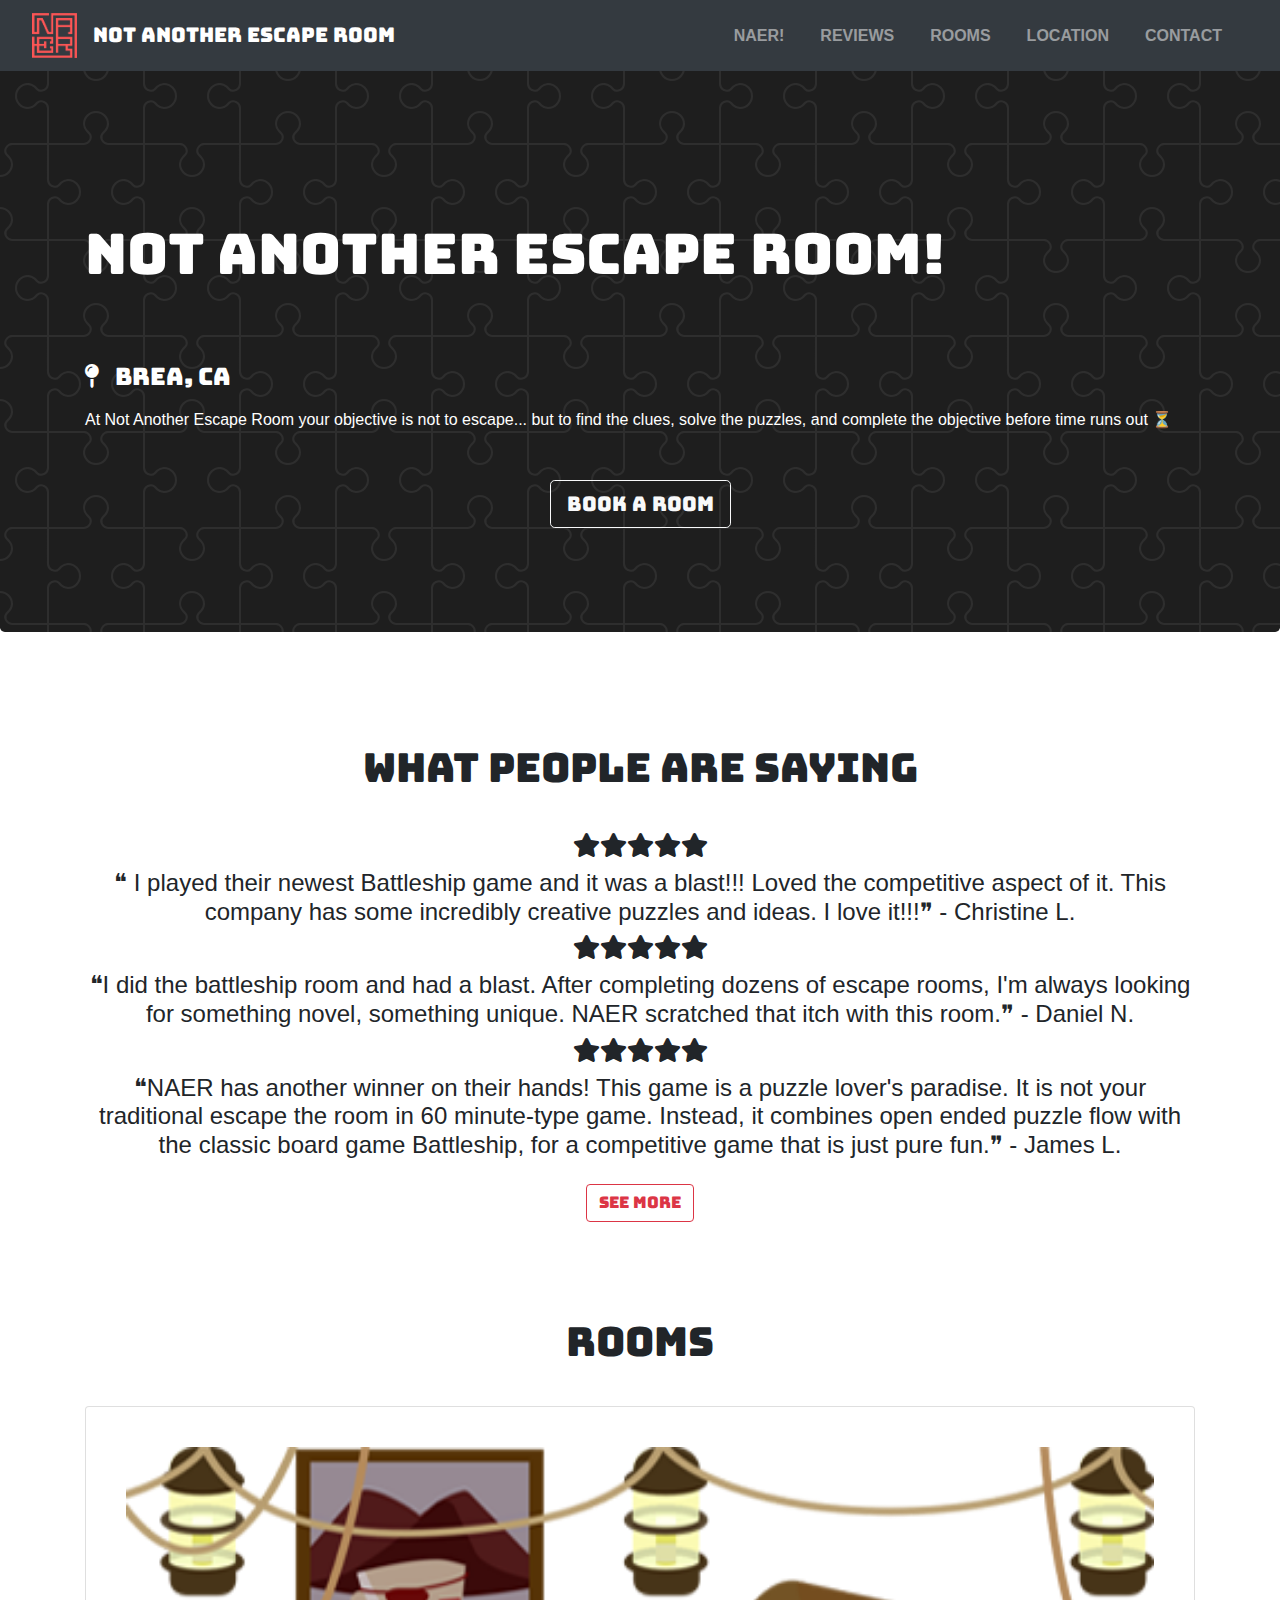
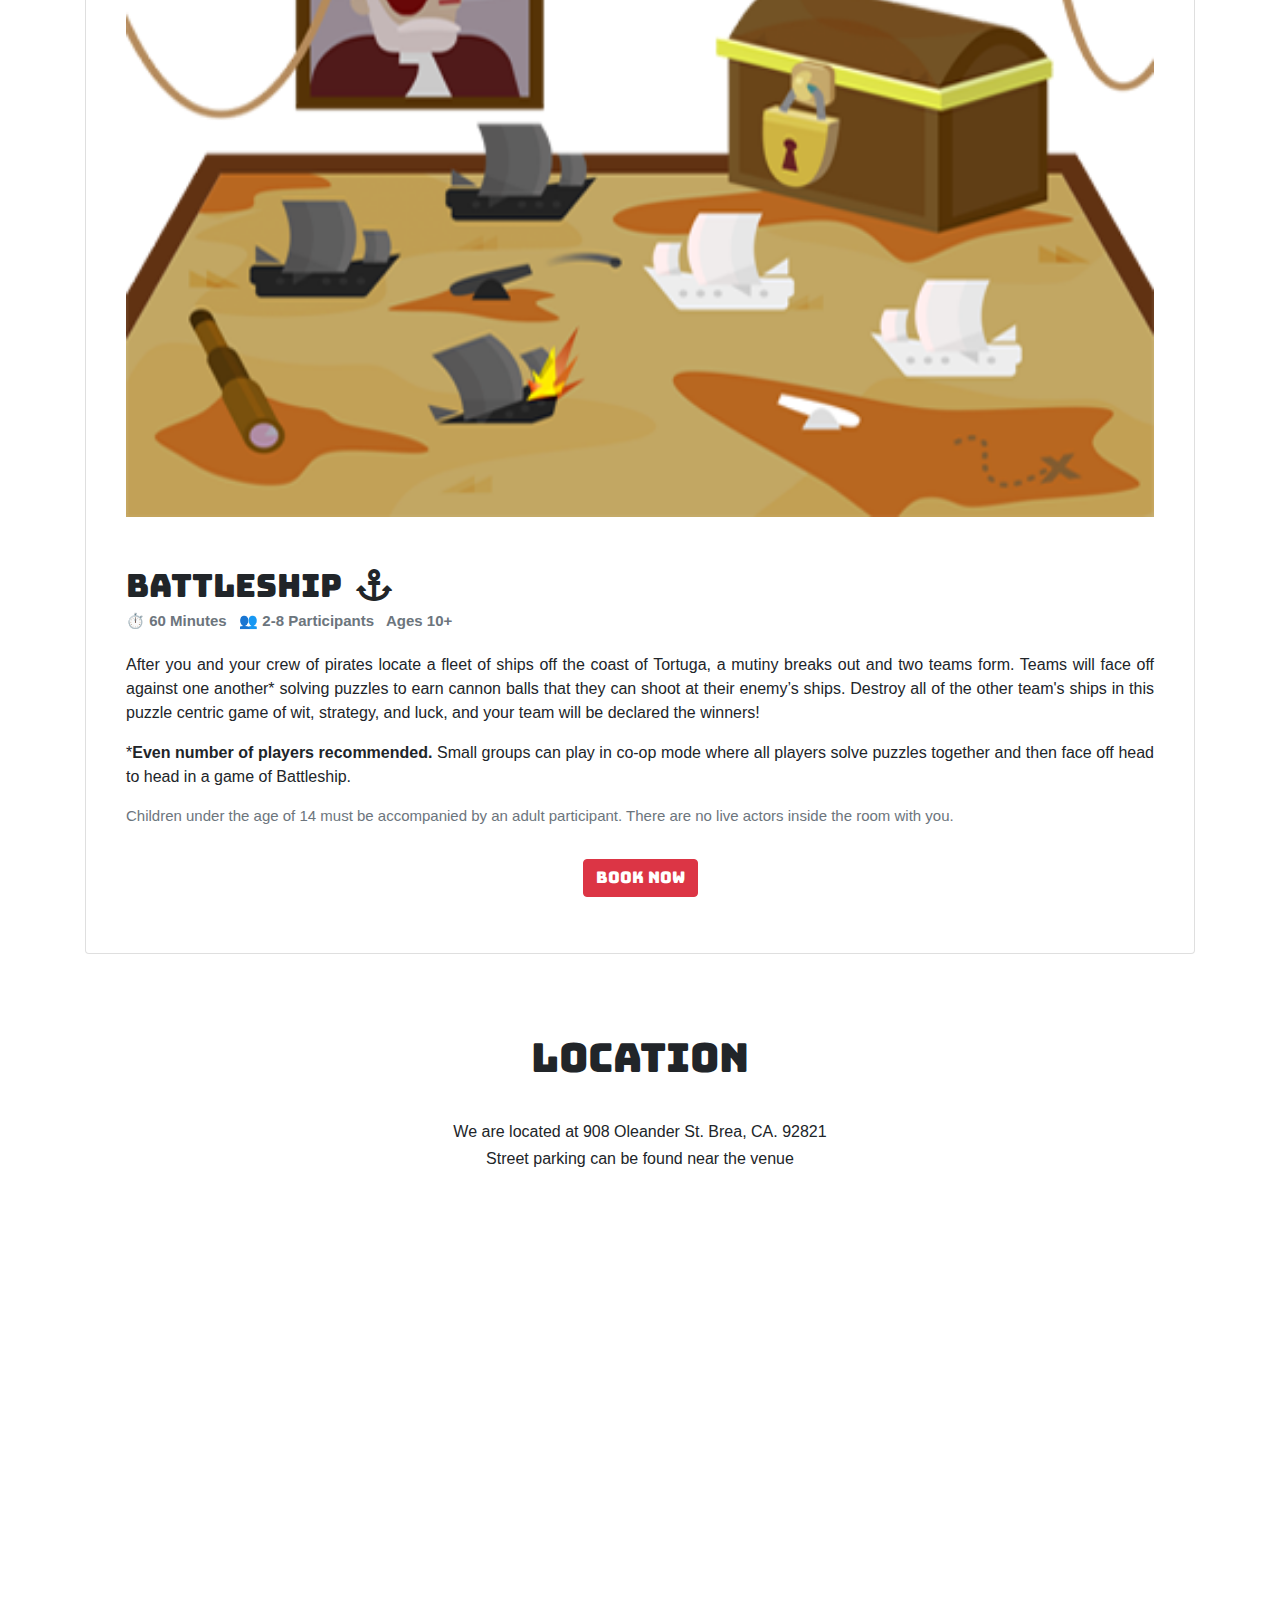
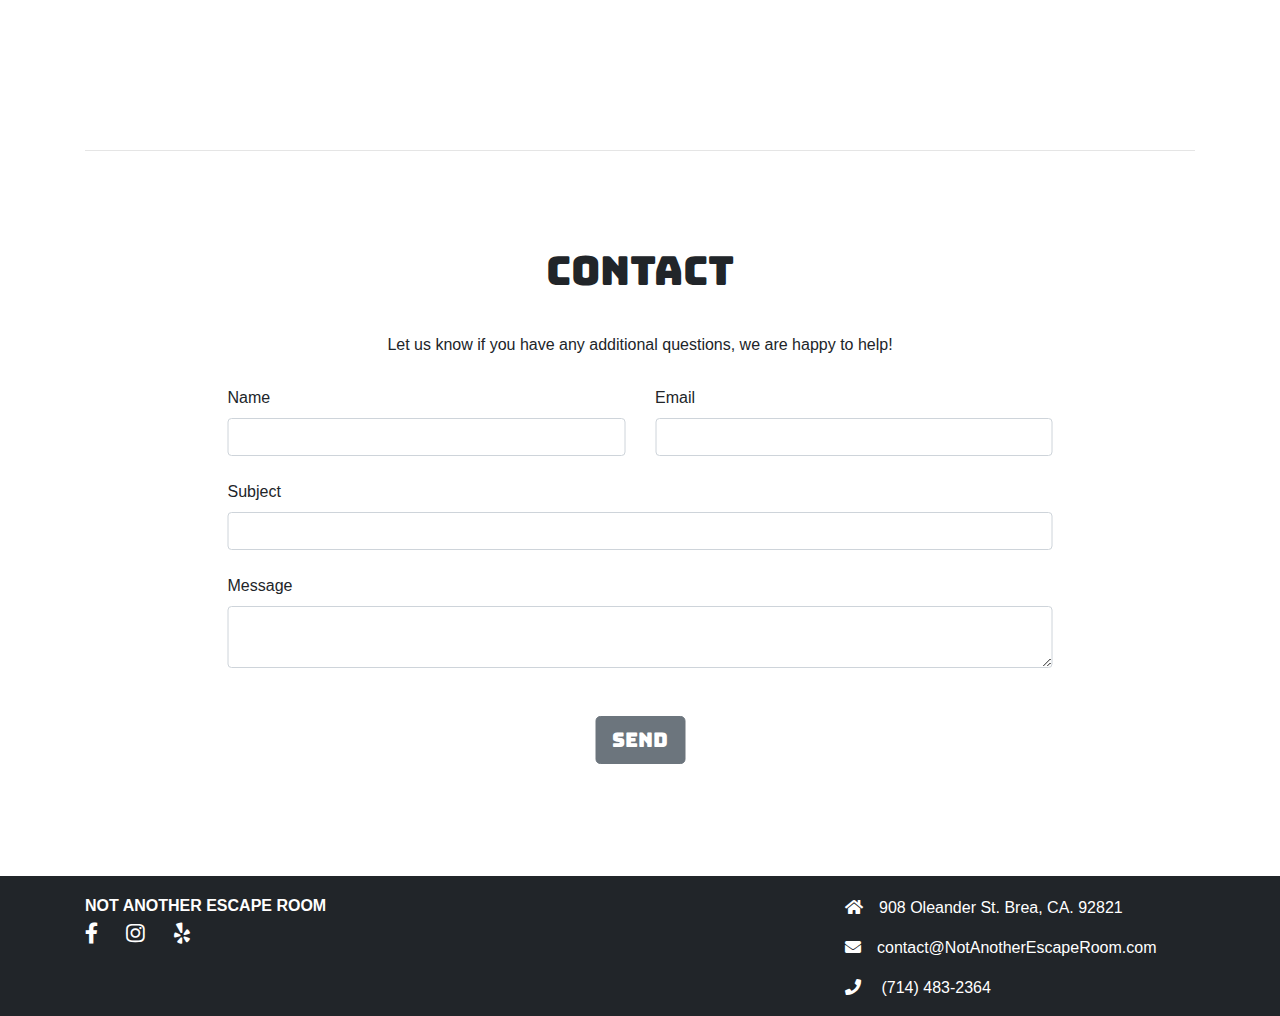
<file: index.html>
<!DOCTYPE html>
<html>
<head>

<!-- Google Tag Manager -->
<script>(function(w,d,s,l,i){w[l]=w[l]||[];w[l].push({'gtm.start':
new Date().getTime(),event:'gtm.js'});var f=d.getElementsByTagName(s)[0],
j=d.createElement(s),dl=l!='dataLayer'?'&l='+l:'';j.async=true;j.src=
'https://www.googletagmanager.com/gtm.js?id='+i+dl;f.parentNode.insertBefore(j,f);
})(window,document,'script','dataLayer','GTM-NTZ66MQ');</script>
<!-- End Google Tag Manager -->

<meta name="viewport" content="width=device-width; initial-scale=1.0; maximum-scale=1.0; user-scalable=0;">
  <link rel="stylesheet" href="https://stackpath.bootstrapcdn.com/bootstrap/4.3.1/css/bootstrap.min.css" integrity="sha384-ggOyR0iXCbMQv3Xipma34MD+dH/1fQ784/j6cY/iJTQUOhcWr7x9JvoRxT2MZw1T" crossorigin="anonymous">
<link rel = "stylesheet" href = "https://cdnjs.cloudflare.com/ajax/libs/font-awesome/5.10.2/css/all.css">
  <link rel = "stylesheet" href = "css/style.css">
  <link rel="icon" href="img/logo.png">
  <link href="https://fonts.googleapis.com/css?family=Bungee&display=swap" rel="stylesheet">

  <title>Not Another Escape Room | Escape Room | Brea | California</title>
</head>
<body>

<!-- Google Tag Manager (noscript) -->
<noscript><iframe src="https://www.googletagmanager.com/ns.html?id=GTM-NTZ66MQ"
height="0" width="0" style="display:none;visibility:hidden"></iframe></noscript>
<!-- End Google Tag Manager (noscript) -->

  <nav class="navbar navbar-expand-md navbar-dark fixed-top bg-dark">
      <a class="navbar-brand" href="#"><img class = "ml-3 logo" src = "img/logo.png"><h2 class = "nav-txt text-white">NOT ANOTHER ESCAPE ROOM</a> </h2>
      <button class="navbar-toggler" type="button" data-toggle="collapse" data-target="#navbar" aria-controls="navbarsExampleDefault" aria-expanded="false" aria-label="Toggle navigation">
      <span class="navbar-toggler-icon"></span>
    </button>

      <div class="collapse navbar-collapse" id = "navbar">
          <ul class="navbar-nav ml-auto mr-4">
              <li class="nav-item" >
                  <a class="nav-link"href="#">NAER!</a>
              </li>
              <li class="nav-item">
                  <a class="nav-link" href = "#reviews">REVIEWS</a>
              </li>
              <li class="nav-item">
                  <a class="nav-link" href="#rooms">ROOMS</a>
              </li>
              <li class="nav-item">
                  <a class="nav-link" href="#location">LOCATION</a>
              </li>
              <li class="nav-item">
                  <a class="nav-link" href="#contact">CONTACT</a>
              </li>

          </ul>
      </div>
  </nav>




    <main role="main">

        <!-- Main jumbotron for a primary marketing message or call to action -->
        <div class = "jumbotron">
            <div class="container">
                <h1 class="display-4 heading1" id ="#">Not Another Escape Room!</h1>
              <h4 class = "heading1"><i class="fas fa-map-pin mr-3"></i>Brea, CA</h4>
                <p class = "mt-3 mb-5">At Not Another Escape Room your objective is not to escape... but to find
the clues, solve the puzzles, and complete the objective before time runs out &#9203;</p>
<div class="row justify-content-center">

<div class="row justify-content-center">



                <p><a class="btn btn-outline-light btn-lg mb-4" href="#rooms" role="button">BOOK A ROOM</a></p>
              </div>
            </div>
        </div>
</div>


<div class = "container">
          <h1 class="subh1 text-center" id = "reviews">WHAT PEOPLE ARE SAYING</h1>
	  <h4 class="text-center"><i class="fas fa-star"></i><i class="fas fa-star"></i><i class="fas fa-star"></i><i class="fas fa-star"></i><i class="fas fa-star"></i></h4>
          <h4 class="text-center">&#10077; I played their newest Battleship game and it was a blast!!! Loved the competitive aspect of it. This company has some incredibly creative puzzles and ideas. I love it!!!&#10078;  - Christine L. </h4>

	<h4 class="text-center"><i class="fas fa-star"></i><i class="fas fa-star"></i><i class="fas fa-star"></i><i class="fas fa-star"></i><i class="fas fa-star"></i></h4>
        <h4 class="text-center">&#10077;I did the battleship room and had a blast. After completing dozens of escape rooms, I'm always looking for something novel, something unique. NAER scratched that itch with this room.&#10078;  - Daniel N. </h4>

	<h4 class="text-center"><i class="fas fa-star"></i><i class="fas fa-star"></i><i class="fas fa-star"></i><i class="fas fa-star"></i><i class="fas fa-star"></i></h4>
        <h4 class="text-center">&#10077;NAER has another winner on their hands! This game is a puzzle lover's paradise. It is not your traditional escape the room in 60 minute-type game. Instead, it combines open ended puzzle flow with the classic board game Battleship, for a competitive game that is just pure fun.&#10078;  - James L. </h4>

	<p class = "card-btn"><a class="btn btn-outline-danger" href="https://www.yelp.com/biz/not-another-escape-room-brea-2?osq=not+another+escape+room" role="button">SEE MORE</a></p>


</div>



<div class="container" >
            <!-- Example row of columns -->

            <h1 class="subh1 text-center" id ="rooms">ROOMS</h1>
            <div class="row">

          <div class="col-md">
          <div class="card">
      <div class="card-body">

      <img src="img/BS.png" width=100% height=100%>
      <h2 class = "card-title" style="padding-top:50px">Battleship &nbsp;<i class="fas fa-anchor"></i></h2>
      <h6 class="card-subtitle mb-2 text-muted">&#9201; 60 Minutes &nbsp; &#128101; 2-8 Participants &nbsp; Ages 10+</h6>

      <p class = "pbody"> After you and your crew of pirates locate a fleet of ships off the coast of Tortuga, a mutiny breaks out and two teams form. Teams will face off against one another* solving puzzles to earn cannon balls that they can shoot at their enemy’s ships. Destroy all of the other team's ships in this puzzle centric game of wit, strategy, and luck, and your team will be declared the winners!
</p>
        <p class = "pbody">  *<b>Even number of players recommended.</b> Small groups can play in co-op mode where all players solve puzzles together and then face off head to head in a game of Battleship.
      </p>
      <p class = "note pbody text-muted">
      Children under the age of 14 must be accompanied by an adult participant. There are no live actors inside the room with you. </p>



      <p class = "card-btn"><a class="btn btn-danger" href="studio.html" role="button">BOOK NOW</a></p>

      </div>
      </div>
      </div>

      
          </div>
        </div> <!-- /container -->




        <div class = "container">
          <h1 class="subh1 text-center" id = "location">LOCATION</h1>
          <h6 class="text-center">We are located at 908 Oleander St. Brea, CA. 92821</h6>
    <h6 class="text-center mb-4">Street parking can be found near the venue</h6>

          <iframe src="https://www.google.com/maps/embed?pb=!1m18!1m12!1m3!1d3310.9471936845216!2d-117.91425468517455!3d33.91675863230591!2m3!1f0!2f0!3f0!3m2!1i1024!2i768!4f13.1!3m3!1m2!1s0x80dcd5d98fd4ae6f%3A0x8f37db009e73a913!2sNot%20Another%20Escape%20Room!5e0!3m2!1sen!2sus!4v1567489874671!5m2!1sen!2sus" width="100%" height="450" frameborder="0" style="border:0;" allowfullscreen=""></iframe>

<hr>
</div>


        <div class = "container">


          <!-- Example row of columns -->

          <h1 class="subh1 text-center" id = "contact">CONTACT</h1>
          <h6 class="text-center w-responsive mx-auto">Let us know if you have any additional questions, we are happy to help!</h6>
          <div class="row">
            <div class="centering col-md-9">
            <form id="contact-form" name="contact-form" action="https://formspree.io/contact@notanotherescaperoom.com" method="POST">

                <!--Grid row-->
                <div class="row">

                    <!--Grid column-->
                    <div class="col-md-6">
                        <div class="md-form mb-0">
                          <label for="name" class="mt-4">Name</label>
                            <input type="text" id="name" name="name" class="form-control">

                        </div>
                    </div>
                    <!--Grid column-->

                    <!--Grid column-->
                    <div class="col-md-6">
                        <div class="md-form mb-0">
                          <label for="email" class="mt-4">Email</label>
                            <input type="text" id="email" name="email" class="form-control">

                        </div>
                    </div>
                    <!--Grid column-->

                </div>
                <!--Grid row-->

                <!--Grid row-->
                <div class="row">
                    <div class="col-md-12">
                        <div class="md-form mb-0">
                          <label for="subject" class="mt-4">Subject</label>
                            <input type="text" id="subject" name="subject" class="form-control">

                        </div>
                    </div>
                </div>
                <!--Grid row-->

                <!--Grid row-->
                <div class="row">

                    <!--Grid column-->
                    <div class="col-md-12">

                        <div class="md-form">
                          <label for="message" class ="mt-4">Message</label>
                            <textarea type="text" id="message" name="message" rows="2" class="form-control md-textarea"></textarea>

                        </div>

                    </div>
                </div>
                <!--Grid row-->

            </form>

            <div class="text-center mt-5">
                <a class="btn btn-secondary btn-lg text-white" onclick="document.getElementById('contact-form').submit();">Send</a>
            </div>
            <div class="status"></div>
        </div>

    </div>


          </div>





        </div>




        <!-- Footer -->
        <footer class="page-footer font-small">



          <!-- Footer Links -->
          <div class="container text-center text-md-left">

            <!-- Grid row -->
            <div class="row">

              <!-- Grid column -->
              <div class="col-md-3">
                <h6 class="text-uppercase font-weight-bold text-white">NOT ANOTHER ESCAPE ROOM</h6>
                                    <!-- Facebook -->
                                    <a href = "https://www.facebook.com/NAEscapeRoom">
                                      <i class="fab fa-facebook-f fa-lg text-white mr-4"> </i>
                                    </a>
                                    <!--Instagram-->
                                    <a href = "https://instagram.com/NAEscapeRoom">
                                      <i class="fab fa-instagram fa-lg text-white "> </i>
                                    </a>
                                    <!--Yelp-->
                                    <a href = "https://www.yelp.com/biz/not-another-escape-room-brea-2">
                                      <i class="fab fa-yelp fa-lg text-white ml-4"> </i>
                                    </a>
              </div>


              <div class="col-md-3">
              </div>
              <div class="col-md-2">
              </div>


              <div class="col-md-4 ">
                <p class = "text-white"><a href = "https://www.google.com/maps/place/Not+Another+Escape+Room/@33.9167586,-117.9142547,17z/data=!3m1!4b1!4m5!3m4!1s0x80dcd5d98fd4ae6f:0x8f37db009e73a913!8m2!3d33.9167542!4d-117.912066">
                  <i class="fas fa-home mr-3 text-white ">
                  </i>908 Oleander St. Brea, CA. 92821</a></p>
                <p class = "text-white"><a href = "mailto:contact@NotAnotherEscapeRoom.com">
                  <i class="fas fa-envelope mr-3 text-white "></i>contact@NotAnotherEscapeRoom.com</a></p>
                <p class = "text-white"><a href = "tel:7143320697">
                  <i class="fas fa-phone mr-3 text-white "></i> (714) 483-2364</a></p>
              </div>
            </div>
          </div>
        </footer>
    </main>



<script src="https://code.jquery.com/jquery-3.3.1.slim.min.js" integrity="sha384-q8i/X+965DzO0rT7abK41JStQIAqVgRVzpbzo5smXKp4YfRvH+8abtTE1Pi6jizo" crossorigin="anonymous"></script>
<script src="https://cdnjs.cloudflare.com/ajax/libs/popper.js/1.14.7/umd/popper.min.js" integrity="sha384-UO2eT0CpHqdSJQ6hJty5KVphtPhzWj9WO1clHTMGa3JDZwrnQq4sF86dIHNDz0W1" crossorigin="anonymous"></script>
<script src="https://stackpath.bootstrapcdn.com/bootstrap/4.3.1/js/bootstrap.min.js" integrity="sha384-JjSmVgyd0p3pXB1rRibZUAYoIIy6OrQ6VrjIEaFf/nJGzIxFDsf4x0xIM+B07jRM" crossorigin="anonymous"></script>
<script src="js/changes.js"></script>
</body>
</html>
</file>
<file: css/style.css>
@media only screen and (max-width: 600px) {
/*For mobile*/
.jumbotron {
  min-height: 300px;
  background-color: #1e1e1e;
  background-image: url("data:image/svg+xml,%3Csvg xmlns='http://www.w3.org/2000/svg' width='192' height='192' viewBox='0 0 192 192'%3E%3Cpath fill='%23454545' fill-opacity='0.4' d='M192 15v2a11 11 0 0 0-11 11c0 1.94 1.16 4.75 2.53 6.11l2.36 2.36a6.93 6.93 0 0 1 1.22 7.56l-.43.84a8.08 8.08 0 0 1-6.66 4.13H145v35.02a6.1 6.1 0 0 0 3.03 4.87l.84.43c1.58.79 4 .4 5.24-.85l2.36-2.36a12.04 12.04 0 0 1 7.51-3.11 13 13 0 1 1 .02 26 12 12 0 0 1-7.53-3.11l-2.36-2.36a4.93 4.93 0 0 0-5.24-.85l-.84.43a6.1 6.1 0 0 0-3.03 4.87V143h35.02a8.08 8.08 0 0 1 6.66 4.13l.43.84a6.91 6.91 0 0 1-1.22 7.56l-2.36 2.36A10.06 10.06 0 0 0 181 164a11 11 0 0 0 11 11v2a13 13 0 0 1-13-13 12 12 0 0 1 3.11-7.53l2.36-2.36a4.93 4.93 0 0 0 .85-5.24l-.43-.84a6.1 6.1 0 0 0-4.87-3.03H145v35.02a8.08 8.08 0 0 1-4.13 6.66l-.84.43a6.91 6.91 0 0 1-7.56-1.22l-2.36-2.36A10.06 10.06 0 0 0 124 181a11 11 0 0 0-11 11h-2a13 13 0 0 1 13-13c2.47 0 5.79 1.37 7.53 3.11l2.36 2.36a4.94 4.94 0 0 0 5.24.85l.84-.43a6.1 6.1 0 0 0 3.03-4.87V145h-35.02a8.08 8.08 0 0 1-6.66-4.13l-.43-.84a6.91 6.91 0 0 1 1.22-7.56l2.36-2.36A10.06 10.06 0 0 0 107 124a11 11 0 0 0-22 0c0 1.94 1.16 4.75 2.53 6.11l2.36 2.36a6.93 6.93 0 0 1 1.22 7.56l-.43.84a8.08 8.08 0 0 1-6.66 4.13H49v35.02a6.1 6.1 0 0 0 3.03 4.87l.84.43c1.58.79 4 .4 5.24-.85l2.36-2.36a12.04 12.04 0 0 1 7.51-3.11A13 13 0 0 1 81 192h-2a11 11 0 0 0-11-11c-1.94 0-4.75 1.16-6.11 2.53l-2.36 2.36a6.93 6.93 0 0 1-7.56 1.22l-.84-.43a8.08 8.08 0 0 1-4.13-6.66V145H11.98a6.1 6.1 0 0 0-4.87 3.03l-.43.84c-.79 1.58-.4 4 .85 5.24l2.36 2.36a12.04 12.04 0 0 1 3.11 7.51A13 13 0 0 1 0 177v-2a11 11 0 0 0 11-11c0-1.94-1.16-4.75-2.53-6.11l-2.36-2.36a6.93 6.93 0 0 1-1.22-7.56l.43-.84a8.08 8.08 0 0 1 6.66-4.13H47v-35.02a6.1 6.1 0 0 0-3.03-4.87l-.84-.43c-1.59-.8-4-.4-5.24.85l-2.36 2.36A12 12 0 0 1 28 109a13 13 0 1 1 0-26c2.47 0 5.79 1.37 7.53 3.11l2.36 2.36a4.94 4.94 0 0 0 5.24.85l.84-.43A6.1 6.1 0 0 0 47 84.02V49H11.98a8.08 8.08 0 0 1-6.66-4.13l-.43-.84a6.91 6.91 0 0 1 1.22-7.56l2.36-2.36A10.06 10.06 0 0 0 11 28 11 11 0 0 0 0 17v-2a13 13 0 0 1 13 13c0 2.47-1.37 5.79-3.11 7.53l-2.36 2.36a4.94 4.94 0 0 0-.85 5.24l.43.84A6.1 6.1 0 0 0 11.98 47H47V11.98a8.08 8.08 0 0 1 4.13-6.66l.84-.43a6.91 6.91 0 0 1 7.56 1.22l2.36 2.36A10.06 10.06 0 0 0 68 11 11 11 0 0 0 79 0h2a13 13 0 0 1-13 13 12 12 0 0 1-7.53-3.11l-2.36-2.36a4.93 4.93 0 0 0-5.24-.85l-.84.43A6.1 6.1 0 0 0 49 11.98V47h35.02a8.08 8.08 0 0 1 6.66 4.13l.43.84a6.91 6.91 0 0 1-1.22 7.56l-2.36 2.36A10.06 10.06 0 0 0 85 68a11 11 0 0 0 22 0c0-1.94-1.16-4.75-2.53-6.11l-2.36-2.36a6.93 6.93 0 0 1-1.22-7.56l.43-.84a8.08 8.08 0 0 1 6.66-4.13H143V11.98a6.1 6.1 0 0 0-3.03-4.87l-.84-.43c-1.59-.8-4-.4-5.24.85l-2.36 2.36A12 12 0 0 1 124 13a13 13 0 0 1-13-13h2a11 11 0 0 0 11 11c1.94 0 4.75-1.16 6.11-2.53l2.36-2.36a6.93 6.93 0 0 1 7.56-1.22l.84.43a8.08 8.08 0 0 1 4.13 6.66V47h35.02a6.1 6.1 0 0 0 4.87-3.03l.43-.84c.8-1.59.4-4-.85-5.24l-2.36-2.36A12 12 0 0 1 179 28a13 13 0 0 1 13-13zM84.02 143a6.1 6.1 0 0 0 4.87-3.03l.43-.84c.8-1.59.4-4-.85-5.24l-2.36-2.36A12 12 0 0 1 83 124a13 13 0 1 1 26 0c0 2.47-1.37 5.79-3.11 7.53l-2.36 2.36a4.94 4.94 0 0 0-.85 5.24l.43.84a6.1 6.1 0 0 0 4.87 3.03H143v-35.02a8.08 8.08 0 0 1 4.13-6.66l.84-.43a6.91 6.91 0 0 1 7.56 1.22l2.36 2.36A10.06 10.06 0 0 0 164 107a11 11 0 0 0 0-22c-1.94 0-4.75 1.16-6.11 2.53l-2.36 2.36a6.93 6.93 0 0 1-7.56 1.22l-.84-.43a8.08 8.08 0 0 1-4.13-6.66V49h-35.02a6.1 6.1 0 0 0-4.87 3.03l-.43.84c-.79 1.58-.4 4 .85 5.24l2.36 2.36a12.04 12.04 0 0 1 3.11 7.51A13 13 0 1 1 83 68a12 12 0 0 1 3.11-7.53l2.36-2.36a4.93 4.93 0 0 0 .85-5.24l-.43-.84A6.1 6.1 0 0 0 84.02 49H49v35.02a8.08 8.08 0 0 1-4.13 6.66l-.84.43a6.91 6.91 0 0 1-7.56-1.22l-2.36-2.36A10.06 10.06 0 0 0 28 85a11 11 0 0 0 0 22c1.94 0 4.75-1.16 6.11-2.53l2.36-2.36a6.93 6.93 0 0 1 7.56-1.22l.84.43a8.08 8.08 0 0 1 4.13 6.66V143h35.02z'%3E%3C/path%3E%3C/svg%3E");
}
.jumbotron p {
color:#fff;
}

.navbar-brand {
    margin-right: .4em;
    font-size: 15px;
}
.ml-3{
  margin-left: 0 !important;
}

.navbar-nav > li{
  padding-left:10px;
  padding-right:10px;
}

hr{
  margin-top:100px;
}
.heading1{
  color:#fff;
  padding-top:2.8em;
  font-size:2em;
  font-family: 'Bungee', serif;
}

h4{
font-size:1.2em !important;
}

.logo{
  height:45px;
  width:45px;
}

.subh1{
  padding-top:2em;
  margin-bottom:1em;
  font-family: 'Bungee', serif;
}

.btn{
  font-family: 'Bungee', serif;
}

h2{
    font-family: 'Bungee', serif;
}

.pbody{
  text-align: justify;
}

.deal{
  color:#EE6A67;
  font-size:15px;
}

.card{
  width:unset;
}

.card-body{
  padding:40px;
}

.card-subtitle{
  padding-bottom: 1em;
  font-size:11px;
  font-weight: 600;
}

.card-btn{
  padding-top:1em;
  text-align:center;
}

.nav-link{
font-weight: 700;
}

.note {
font-size:15px;
}

footer{
  background:#212529;
  margin-top: 7em;
}

footer .col-md-3{
  margin-top:20px;
}
footer .col-md-4{
  margin-top:20px;
}

footer a  { color:white;  text-decoration: none;}
footer a:hover { color:white; text-decoration: none; }
footer .nav a { color:white; text-decoration: none;}

/*form stuff*/
.centering{
 position: relative;
 left: 50%;
  transform: translate(-50%);
}
}

@media only screen and (min-width: 768px) {
  /* For desktop: */
  .jumbotron {
    min-height: 300px;
    background-color: #1e1e1e;
    background-image: url("data:image/svg+xml,%3Csvg xmlns='http://www.w3.org/2000/svg' width='192' height='192' viewBox='0 0 192 192'%3E%3Cpath fill='%23454545' fill-opacity='0.4' d='M192 15v2a11 11 0 0 0-11 11c0 1.94 1.16 4.75 2.53 6.11l2.36 2.36a6.93 6.93 0 0 1 1.22 7.56l-.43.84a8.08 8.08 0 0 1-6.66 4.13H145v35.02a6.1 6.1 0 0 0 3.03 4.87l.84.43c1.58.79 4 .4 5.24-.85l2.36-2.36a12.04 12.04 0 0 1 7.51-3.11 13 13 0 1 1 .02 26 12 12 0 0 1-7.53-3.11l-2.36-2.36a4.93 4.93 0 0 0-5.24-.85l-.84.43a6.1 6.1 0 0 0-3.03 4.87V143h35.02a8.08 8.08 0 0 1 6.66 4.13l.43.84a6.91 6.91 0 0 1-1.22 7.56l-2.36 2.36A10.06 10.06 0 0 0 181 164a11 11 0 0 0 11 11v2a13 13 0 0 1-13-13 12 12 0 0 1 3.11-7.53l2.36-2.36a4.93 4.93 0 0 0 .85-5.24l-.43-.84a6.1 6.1 0 0 0-4.87-3.03H145v35.02a8.08 8.08 0 0 1-4.13 6.66l-.84.43a6.91 6.91 0 0 1-7.56-1.22l-2.36-2.36A10.06 10.06 0 0 0 124 181a11 11 0 0 0-11 11h-2a13 13 0 0 1 13-13c2.47 0 5.79 1.37 7.53 3.11l2.36 2.36a4.94 4.94 0 0 0 5.24.85l.84-.43a6.1 6.1 0 0 0 3.03-4.87V145h-35.02a8.08 8.08 0 0 1-6.66-4.13l-.43-.84a6.91 6.91 0 0 1 1.22-7.56l2.36-2.36A10.06 10.06 0 0 0 107 124a11 11 0 0 0-22 0c0 1.94 1.16 4.75 2.53 6.11l2.36 2.36a6.93 6.93 0 0 1 1.22 7.56l-.43.84a8.08 8.08 0 0 1-6.66 4.13H49v35.02a6.1 6.1 0 0 0 3.03 4.87l.84.43c1.58.79 4 .4 5.24-.85l2.36-2.36a12.04 12.04 0 0 1 7.51-3.11A13 13 0 0 1 81 192h-2a11 11 0 0 0-11-11c-1.94 0-4.75 1.16-6.11 2.53l-2.36 2.36a6.93 6.93 0 0 1-7.56 1.22l-.84-.43a8.08 8.08 0 0 1-4.13-6.66V145H11.98a6.1 6.1 0 0 0-4.87 3.03l-.43.84c-.79 1.58-.4 4 .85 5.24l2.36 2.36a12.04 12.04 0 0 1 3.11 7.51A13 13 0 0 1 0 177v-2a11 11 0 0 0 11-11c0-1.94-1.16-4.75-2.53-6.11l-2.36-2.36a6.93 6.93 0 0 1-1.22-7.56l.43-.84a8.08 8.08 0 0 1 6.66-4.13H47v-35.02a6.1 6.1 0 0 0-3.03-4.87l-.84-.43c-1.59-.8-4-.4-5.24.85l-2.36 2.36A12 12 0 0 1 28 109a13 13 0 1 1 0-26c2.47 0 5.79 1.37 7.53 3.11l2.36 2.36a4.94 4.94 0 0 0 5.24.85l.84-.43A6.1 6.1 0 0 0 47 84.02V49H11.98a8.08 8.08 0 0 1-6.66-4.13l-.43-.84a6.91 6.91 0 0 1 1.22-7.56l2.36-2.36A10.06 10.06 0 0 0 11 28 11 11 0 0 0 0 17v-2a13 13 0 0 1 13 13c0 2.47-1.37 5.79-3.11 7.53l-2.36 2.36a4.94 4.94 0 0 0-.85 5.24l.43.84A6.1 6.1 0 0 0 11.98 47H47V11.98a8.08 8.08 0 0 1 4.13-6.66l.84-.43a6.91 6.91 0 0 1 7.56 1.22l2.36 2.36A10.06 10.06 0 0 0 68 11 11 11 0 0 0 79 0h2a13 13 0 0 1-13 13 12 12 0 0 1-7.53-3.11l-2.36-2.36a4.93 4.93 0 0 0-5.24-.85l-.84.43A6.1 6.1 0 0 0 49 11.98V47h35.02a8.08 8.08 0 0 1 6.66 4.13l.43.84a6.91 6.91 0 0 1-1.22 7.56l-2.36 2.36A10.06 10.06 0 0 0 85 68a11 11 0 0 0 22 0c0-1.94-1.16-4.75-2.53-6.11l-2.36-2.36a6.93 6.93 0 0 1-1.22-7.56l.43-.84a8.08 8.08 0 0 1 6.66-4.13H143V11.98a6.1 6.1 0 0 0-3.03-4.87l-.84-.43c-1.59-.8-4-.4-5.24.85l-2.36 2.36A12 12 0 0 1 124 13a13 13 0 0 1-13-13h2a11 11 0 0 0 11 11c1.94 0 4.75-1.16 6.11-2.53l2.36-2.36a6.93 6.93 0 0 1 7.56-1.22l.84.43a8.08 8.08 0 0 1 4.13 6.66V47h35.02a6.1 6.1 0 0 0 4.87-3.03l.43-.84c.8-1.59.4-4-.85-5.24l-2.36-2.36A12 12 0 0 1 179 28a13 13 0 0 1 13-13zM84.02 143a6.1 6.1 0 0 0 4.87-3.03l.43-.84c.8-1.59.4-4-.85-5.24l-2.36-2.36A12 12 0 0 1 83 124a13 13 0 1 1 26 0c0 2.47-1.37 5.79-3.11 7.53l-2.36 2.36a4.94 4.94 0 0 0-.85 5.24l.43.84a6.1 6.1 0 0 0 4.87 3.03H143v-35.02a8.08 8.08 0 0 1 4.13-6.66l.84-.43a6.91 6.91 0 0 1 7.56 1.22l2.36 2.36A10.06 10.06 0 0 0 164 107a11 11 0 0 0 0-22c-1.94 0-4.75 1.16-6.11 2.53l-2.36 2.36a6.93 6.93 0 0 1-7.56 1.22l-.84-.43a8.08 8.08 0 0 1-4.13-6.66V49h-35.02a6.1 6.1 0 0 0-4.87 3.03l-.43.84c-.79 1.58-.4 4 .85 5.24l2.36 2.36a12.04 12.04 0 0 1 3.11 7.51A13 13 0 1 1 83 68a12 12 0 0 1 3.11-7.53l2.36-2.36a4.93 4.93 0 0 0 .85-5.24l-.43-.84A6.1 6.1 0 0 0 84.02 49H49v35.02a8.08 8.08 0 0 1-4.13 6.66l-.84.43a6.91 6.91 0 0 1-7.56-1.22l-2.36-2.36A10.06 10.06 0 0 0 28 85a11 11 0 0 0 0 22c1.94 0 4.75-1.16 6.11-2.53l2.36-2.36a6.93 6.93 0 0 1 7.56-1.22l.84.43a8.08 8.08 0 0 1 4.13 6.66V143h35.02z'%3E%3C/path%3E%3C/svg%3E");
  }
  .jumbotron p {
  color:#fff;
  }


  .navbar-nav > li{
    padding-left:10px;
    padding-right:10px;
  }

  hr{
    margin-top:100px;
  }
  .heading1{
    color:#fff;
    padding-top:2.8em;
    font-family: 'Bungee', serif;
  }


  .logo{
    height:45px;
    width:45px;
  }

  .subh1{
    padding-top:2em;
    margin-bottom:1em;
    font-family: 'Bungee', serif;
  }

  .btn{
    font-family: 'Bungee', serif;
  }

  h2{
      font-family: 'Bungee', serif;
  }

  .pbody{
    text-align: justify;
  }

  .deal{
    color:#EE6A67;
    font-size:15px;
  }

  .card{
    width:unset;
  }

  .card-body{
    padding:40px;
  }

  .card-subtitle{
    padding-bottom: 1em;
    font-size:15px;
    font-weight: 600;
  }

  .card-btn{
    padding-top:1em;
    text-align: center;
  }

  .nav-link{
  font-weight: 700;
  }

  .note {
  font-size:15px;
  }

  footer{
    background:#212529;
    margin-top: 7em;
  }

  footer .col-md-3{
    margin-top:20px;
  }
  footer .col-md-4{
    margin-top:20px;
  }

  footer a  { color:white;  text-decoration: none;}
  footer a:hover { color:white; text-decoration: none; }
  footer .nav a { color:white; text-decoration: none;}

  /*form stuff*/
  .centering{
   position: relative;
   left: 50%;
    transform: translate(-50%);
  }
}

  /*popup below*/
.overlay {
  position: fixed;
  top: 0;
  bottom: 0;
  left: 0;
  right: 0;
  background: rgba(0, 0, 0, 0.7);
  transition: opacity 500ms;
  visibility: hidden;
  opacity: 0;
}
.overlay:target {
  visibility: visible;
  opacity: 1;
}
.popup li {
  margin-top: 1em;
}

.popup {
  margin: 70px auto;
  padding: 20px;
  background: #fff;
  border-radius: 5px;
  width: 40%;
  position: relative;
}

.popup h2 {
  margin-top: 0.75em;
  color: #333;
  font-size: 1.5em;
}
.popup .close {
  position: absolute;
  top: 20px;
  right: 30px;
  transition: all 200ms;
  font-size: 30px;
  font-weight: bold;
  text-decoration: none;
  color: #333;
}
.popup .close:hover {
  color: #06D85F;
}
.popup .content {
  max-height: auto;
  overflow: auto;
}

.popup ul {
  display: -ms-flexbox;           /* IE 10 */
  display: -webkit-flex;          /* Safari 6.1+. iOS 7.1+ */
  display: flex;
  -webkit-flex-flow: wrap column; /* Safari 6.1+ */
  flex-flow: wrap column;
  max-height: 400px;              /* Limit height to whatever you need */
}

@media screen and (max-width: 700px){
  .popup{
    width: 70%;
    justify-content: center;
  }

  .popup h2 {
    margin-top: 0.75em;
    color: #333;
    font-size: 1.2em;
  }

  .popup ul {
    display: -ms-flexbox;           /* IE 10 */
    display: -webkit-flex;          /* Safari 6.1+. iOS 7.1+ */
    display: flex;
    -webkit-flex-flow: wrap column; /* Safari 6.1+ */
    flex-flow: wrap column;
    max-height: 40em;              /* Limit height to whatever you need */
  }
}
</file>
